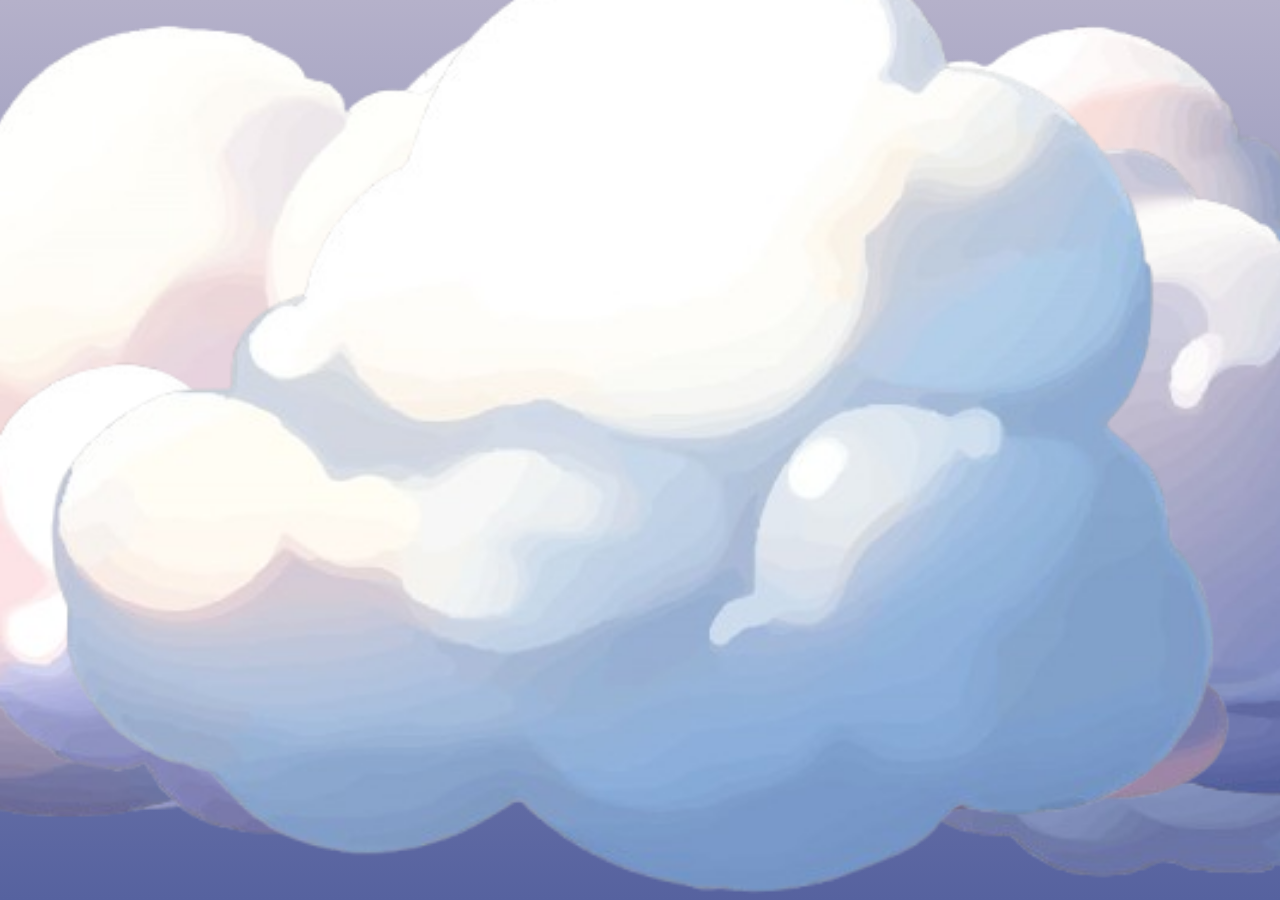
<file: index.html>
<!DOCTYPE html>
<html lang="en">

<head>
    <meta charset="UTF-8">
    <meta name="viewport" content="width=device-width, initial-scale=1.0">
    <link rel="stylesheet" href="style.css">
    <link rel="preconnect" href="https://fonts.googleapis.com">
    <link rel="preconnect" href="https://fonts.gstatic.com" crossorigin>
    <link href="https://fonts.googleapis.com/css2?family=Afacad+Flux:wght@100..1000&display=swap" rel="stylesheet">
    <link rel="icon" type="image/ico" href="assets/img/earth.ico">
    <title>Climate Change</title>
</head>

<body>
    <div class="entry-point">
        <div class="clouds">
            <img src="assets/img/cloud1.png" alt="Cloud 1" class="cloud" id="cloud1">
            <img src="assets/img/cloud2.png" alt="Cloud 2" class="cloud" id="cloud2">
            <img src="assets/img/cloud3.png" alt="Cloud 3" class="cloud" id="cloud3">
            <img src="assets/img/cloud4.png" alt="Cloud 4" class="cloud" id="cloud4">
            <img src="assets/img/cloud5.png" alt="Cloud 5" class="cloud" id="cloud5">
            <img src="assets/img/cloud6.png" alt="Cloud 6" class="cloud" id="cloud6">
        </div>
        <h1 class="heading">Climate Change</h1>
        <span class="click">Click to continue</span>
    </div>
    <script>
        window.onload = function () {
            setTimeout(function () {
                const clouds = document.querySelectorAll('.cloud');
                const heading = document.querySelector('.heading');
                const click = document.querySelector('.click');

                clouds.forEach((cloud, index) => {
                    if (index < 3) {
                        cloud.classList.add('reveal');
                    } else {
                        cloud.classList.add('reveal-right');
                    }
                });

                setTimeout(() => {
                    heading.style.opacity = '1';
                }, 3000);

                setTimeout(() => {
                    click.style.opacity = '1';
                    document.addEventListener('click', function () {
                        window.location.href = 'causes.html';
                    });
                }, 8000);

            }, 1000);
        };


    </script>
</body>

</html>
</file>
<file: style.css>
* {
    margin: 0px;
    padding: 0px;
    font-family: "Afacad Flux", sans-serif;
    font-optical-sizing: auto;
    font-style: normal;
}

.entry-point {
    position: relative;
    width: 100%;
    height: 100vh;
    overflow: hidden;
    display: flex;
    flex-direction: column;
    align-items: center;
    justify-content: center;
    background: linear-gradient(to bottom, #b5b1ca, #56629f);
}

.clouds {
    position: absolute;
    top: 0;
    left: 0;
    right: 0;
    bottom: 0;
    display: flex;
    justify-content: space-between;
    align-items: center;
    z-index: 1;
    opacity: 1;
}

.cloud {
    position: absolute;
    width: 100%;
    height: 100%;
    object-fit: cover;
    transition: transform 6s ease-out, opacity 1s ease-out;
}

#cloud1 { left: 0%; }
#cloud2 { left: 30%; }
#cloud3 { left: 15%; }
#cloud4 { left: -20%; }
#cloud5 { left: 0%; }
#cloud6 { left: 00%; }

.heading {
    z-index: 2;
    font-size: 4rem;
    color: white;
    opacity: 0;
    transition: opacity 1s ease-out;
}
.click {
    opacity: 0;
    transition: opacity 1s ease-out;
}
.continue-btn {
    z-index: 2;
    margin-top: 20px;
    padding: 10px 20px;
    font-size: 1.2rem;
}

.reveal {
    transform: translateX(-100vw);
}

.reveal-right {
    transform: translateX(100vw);
}
.heading {
    z-index: 2;
    font-size: 4rem;
    color: white;
    opacity: 0;
    transition: opacity 1s ease-out;
}

.continue-btn {
    z-index: 2;
    margin-top: 20px;
    padding: 10px 20px;
    font-size: 1.2rem;
}

.hidden {
    opacity: 0;
}
</file>
